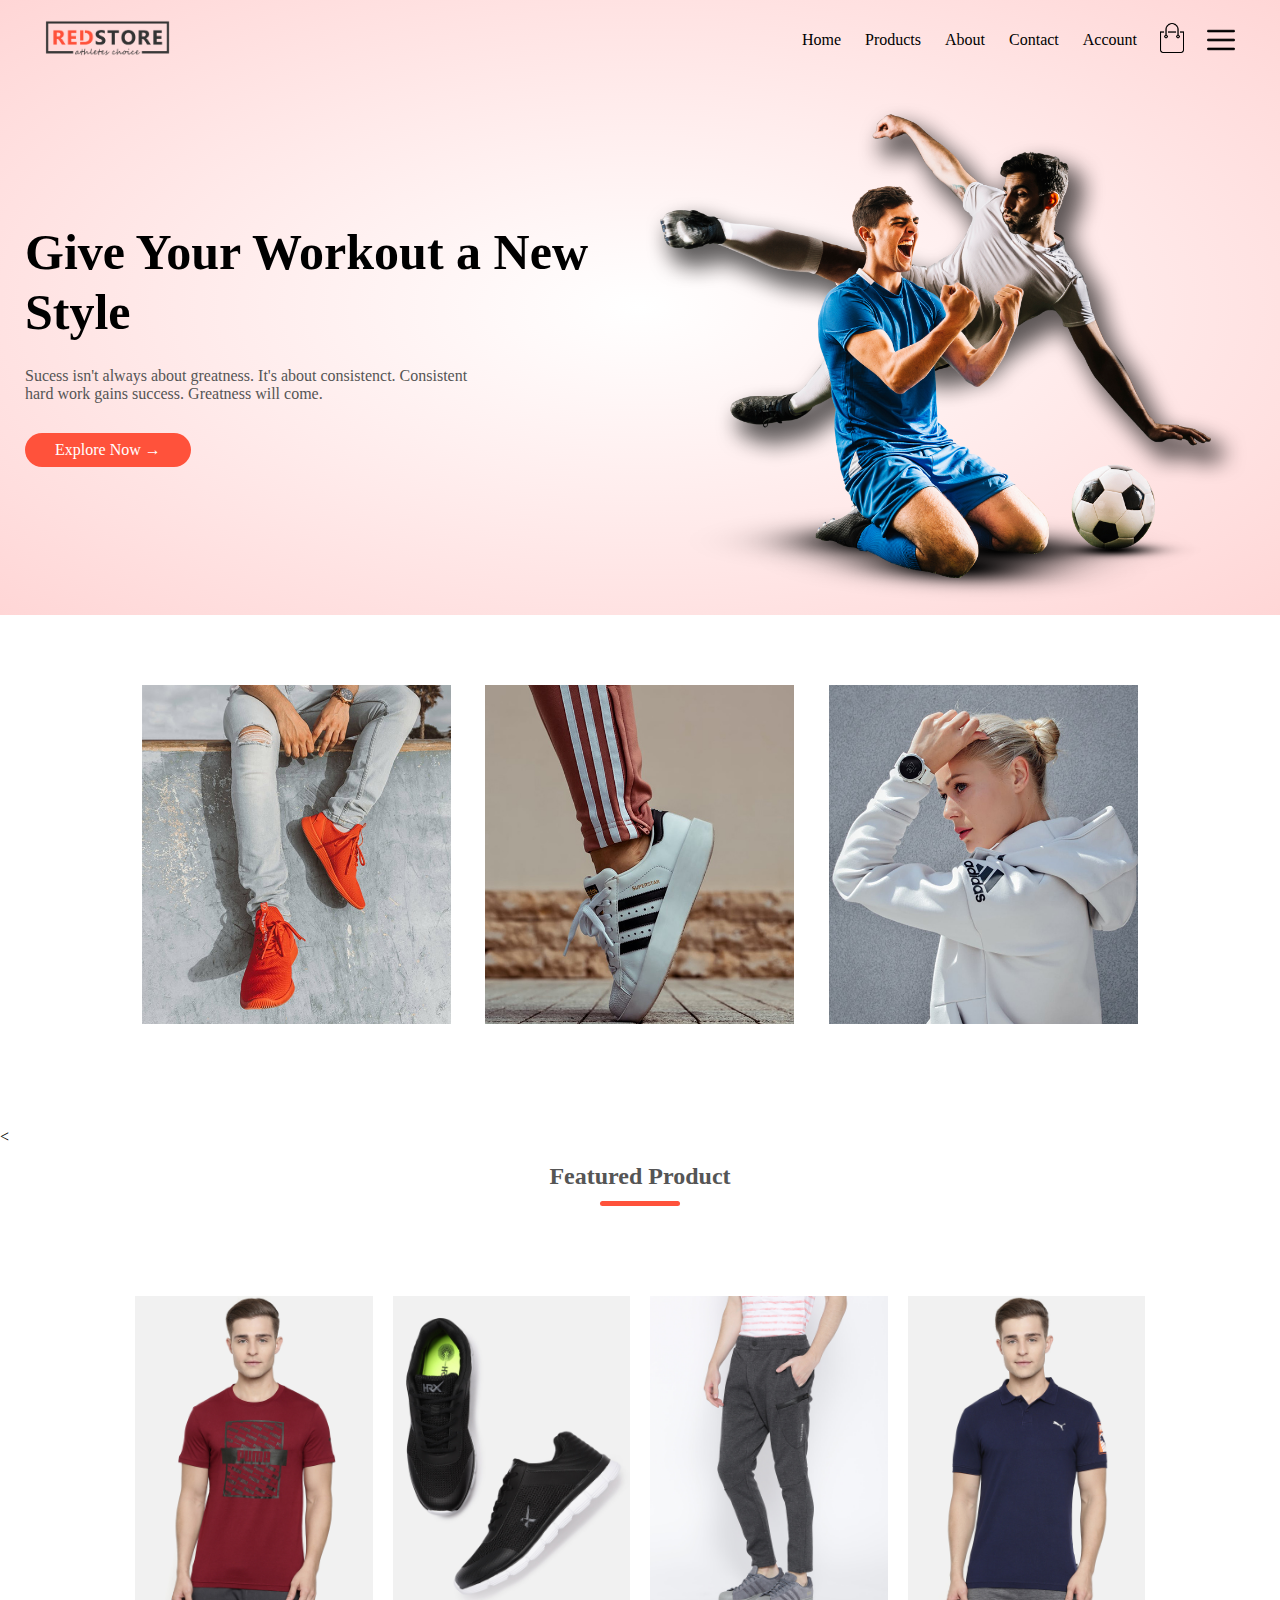
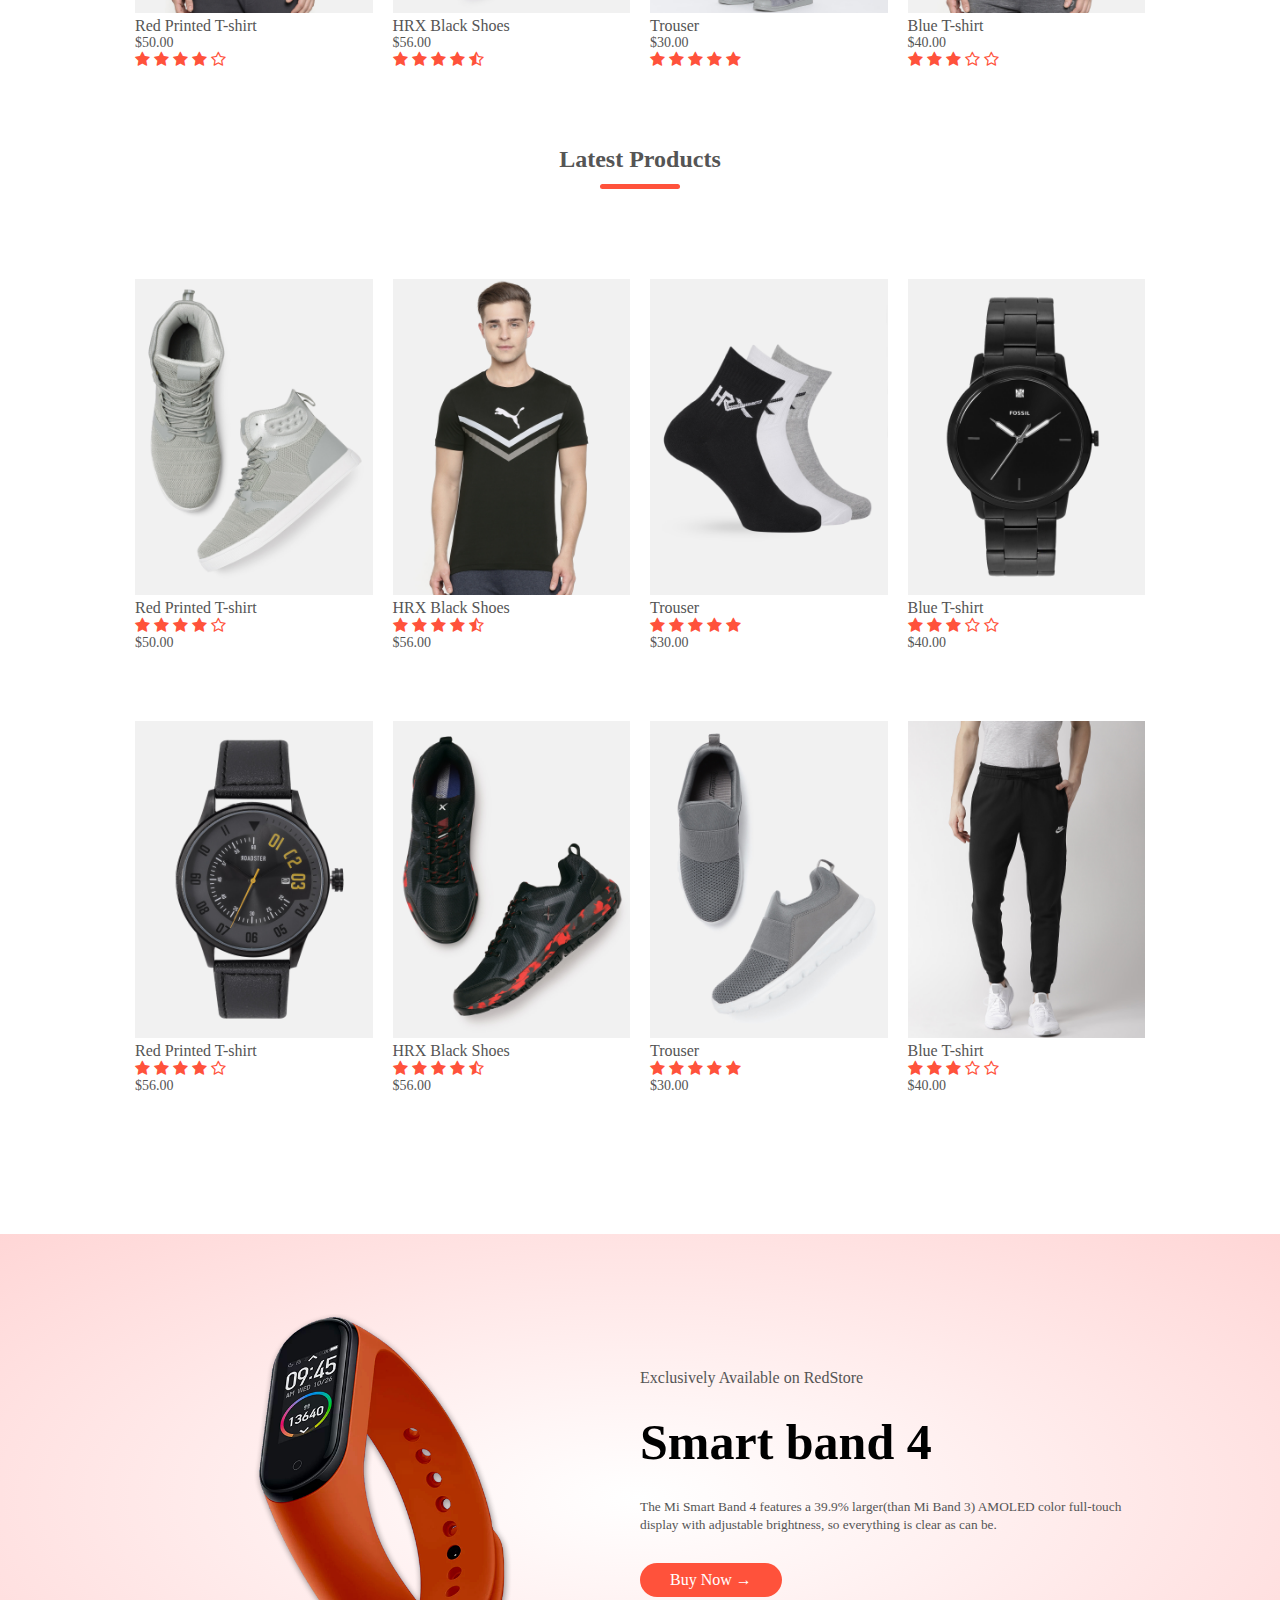
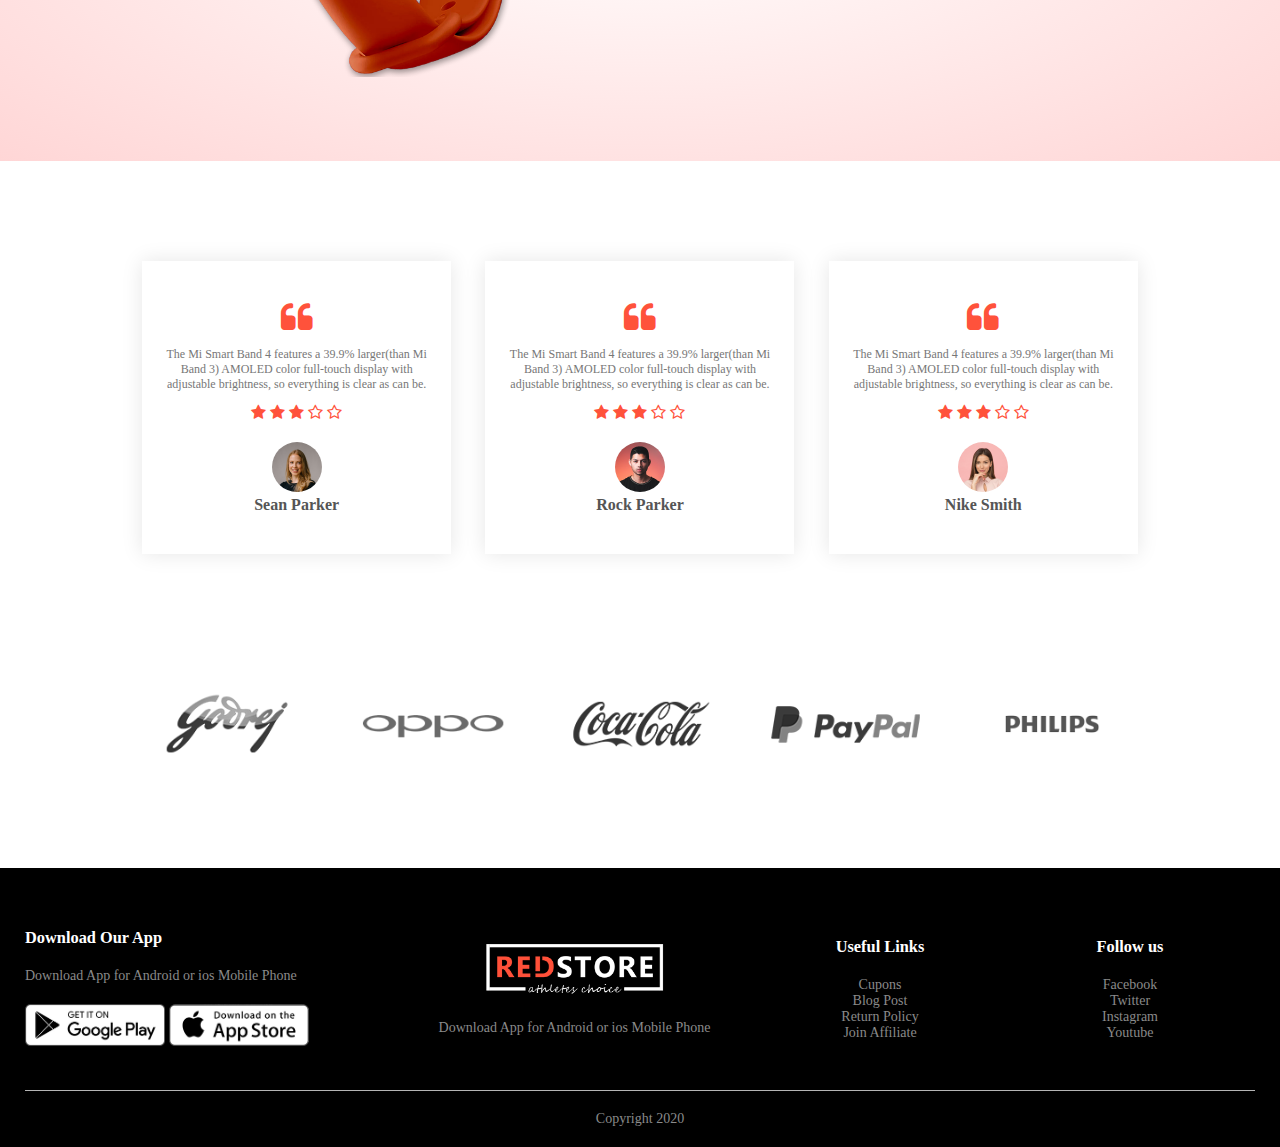
<file: index.html>
<!DOCTYPE html>
<html>
<head>
	<meta charset="utf-8">
	<meta name="viewport" content="width=device-width, initial-scale scale=1.0">

	<title> </title>
	<link rel="stylesheet" href="style.css">
	<link rel="stylesheet" href="https://stackpath.bootstrapcdn.com/font-awesome/4.7.0/css/font-awesome.min.css" integrity="sha384-wvfXpqpZZVQGK6TAh5PVlGOfQNHSoD2xbE+QkPxCAFlNEevoEH3Sl0sibVcOQVnN" crossorigin="anonymous">
 </head>
<body>
	<div class="header">
	<div class="container">
	<div class="navbar">
		<div class="logo">
			<img src="images/logo.png" width="125">
		</div>
		<nav>
			<ul id="menuItems">
				<li>
					<a href="index.html">Home</a>
				</li>
				<li>
					<a href="products.html">Products</a>
				</li>
				<li>
					<a href="">About</a>
				</li>
				<li>
					<a href="">Contact</a>
				</li>
				<li>
					<a href="account.html">Account</a>
				</li>
			</ul>
		</nav>
		<a href="cart.html"><img src="images/cart.png" width="30px" height="30px"></a>
		<img src="images/menu.png" class="menu-icon" onlclick="menutoggle()">
	</div>
	<div class="row">
		<div class="col-2">
			<h1>Give Your Workout a New Style</h1>
			<p>Sucess isn't always about greatness. It's about consistenct. Consistent<br> hard work gains success. Greatness will come.
				</p>
				<a href=" " class="btn">Explore Now &#8594;</a>

		</div>
		<div class="col-2">
			<img src="images/image1.png">
		</div>


</div>
</div>
</div>
<!-- features-->
<div class="categories">
	<div class="small-container">

	<div class="row">
		<div class="col-3">
			<img src="images/category-1.jpg">
		</div>
		<div class="col-3">
			<img src="images/category-2.jpg">
		</div>
			<div class="col-3">
				<img src="images/category-3.jpg">
			</div>
		</div>

			</div>
		</div>
<
<!--featured products--->
<div class="small-container">
	<h2 class="title"> Featured Product</h2>
	<div class="row">
		<div class="col-4">
			<a href="product-details.html">
			<img src="images/product-1.jpg"></a>
			<h4>
			Red Printed T-shirt</h4>
			<p>$50.00</p>
			<div class="rating">
				<i class="fa fa-star"></i>
				<i class="fa fa-star"></i>
				<i class="fa fa-star"></i>
				<i class="fa fa-star"></i>
				<i class="fa fa-star-o"></i>

		</div>
	</div>
	<div class="col-4">
			<img src="images/product-2.jpg">
			<h4>
			HRX Black Shoes</h4>
			<p>$56.00</p>
			<div class="rating">
				<i class="fa fa-star"></i>
				<i class="fa fa-star"></i>
				<i class="fa fa-star"></i>
				<i class="fa fa-star"></i>
				<i class="fa fa-star-half-o"></i>

		</div>
	</div>
	<div class="col-4">
			<img src="images/product-3.jpg">
			<h4>
			Trouser</h4>
			<p>$30.00</p>
			<div class="rating">
				<i class="fa fa-star"></i>
				<i class="fa fa-star"></i>
				<i class="fa fa-star"></i>
				<i class="fa fa-star"></i>
				<i class="fa fa-star"></i>

		</div>
	</div>
	<div class="col-4">
			<img src="images/product-4.jpg">
			<h4>
			Blue T-shirt</h4>
			<p>$40.00</p>
			<div class="rating">
				<i class="fa fa-star"></i>
				<i class="fa fa-star"></i>
				<i class="fa fa-star"></i>
				<i class="fa fa-star-o"></i>
				<i class="fa fa-star-o"></i>

		</div>
	</div>
	<h2 class="title">Latest Products</h2>
	<div class="row">
	<div class="col-4">
			<img src="images/product-5.jpg">
			<h4>
			Red Printed T-shirt</h4>
			
			<div class="rating">
				<i class="fa fa-star"></i>
				<i class="fa fa-star"></i>
				<i class="fa fa-star"></i>
				<i class="fa fa-star"></i>
				<i class="fa fa-star-o"></i>

		</div>
		<p>$50.00</p>
	</div>
	<div class="col-4">
			<img src="images/product-6.jpg">
			<h4>
			HRX Black Shoes</h4>
			
			<div class="rating">
				<i class="fa fa-star"></i>
				<i class="fa fa-star"></i>
				<i class="fa fa-star"></i>
				<i class="fa fa-star"></i>
				<i class="fa fa-star-half-o"></i>


		</div>
		<p>$56.00</p>
	</div>
	<div class="col-4">
			<img src="images/product-7.jpg">
			<h4>
			Trouser</h4>
						<div class="rating">
				<i class="fa fa-star"></i>
				<i class="fa fa-star"></i>
				<i class="fa fa-star"></i>
				<i class="fa fa-star"></i>
				<i class="fa fa-star"></i>

		</div>
		<p>$30.00</p>
	</div>
	<div class="col-4">
			<img src="images/product-8.jpg">
			<h4>
			Blue T-shirt</h4>
		
			<div class="rating">
				<i class="fa fa-star"></i>
				<i class="fa fa-star"></i>
				<i class="fa fa-star"></i>
				<i class="fa fa-star-o"></i>
				<i class="fa fa-star-o"></i>

		</div>
		<p>$40.00</p>
	</div>
		<div class="row">
	<div class="col-4">
			<img src="images/product-9.jpg">
			<h4>
			Red Printed T-shirt</h4>
			
			<div class="rating">
				<i class="fa fa-star"></i>
				<i class="fa fa-star"></i>
				<i class="fa fa-star"></i>
				<i class="fa fa-star"></i>
				<i class="fa fa-star-o"></i>
			</div>
				<p>$56.00</p>

		
	
</div>
	<div class="col-4">
			<img src="images/product-10.jpg">
			<h4>
			HRX Black Shoes</h4>
			
			<div class="rating">
				<i class="fa fa-star"></i>
				<i class="fa fa-star"></i>
				<i class="fa fa-star"></i>
				<i class="fa fa-star"></i>
				<i class="fa fa-star-half-o"></i></div>
				<p>$56.00</p>

		
	</div>
	<div class="col-4">
			<img src="images/product-11.jpg">
			<h4>
			Trouser</h4>
		
			<div class="rating">
				<i class="fa fa-star"></i>
				<i class="fa fa-star"></i>
				<i class="fa fa-star"></i>
				<i class="fa fa-star"></i>
				<i class="fa fa-star"></i></div>
				<p>$30.00</p>

		</div>
	
	<div class="col-4">
			<img src="images/product-12.jpg">
			<h4>
			Blue T-shirt</h4>
			
			<div class="rating">
				<i class="fa fa-star"></i>
				<i class="fa fa-star"></i>
				<i class="fa fa-star"></i>
				<i class="fa fa-star-o"></i>
				<i class="fa fa-star-o"></i>
			</div>
				<p>$40.00</p>
			</div>

		</div>
	</div>
</div>


		



</div>
<!--offer-->
<div class="offer">
	<div class="small-container">
		<div class="row">
			<div class="col-2">
				<img src="images/exclusive.png" class="offer-img">
			</div>
			<div class="col-2">
				<p>Exclusively Available on RedStore</p>
				<h1>Smart band 4</h1>
				<small>The Mi Smart Band 4 features a 39.9% larger(than Mi Band 3) AMOLED color full-touch display
				with adjustable brightness, so everything is clear as can be.</small><br>
				<a href="" class="btn">Buy Now &#8594;</a>
				</div>
		</div>
	</div>
</div>
<!---testimonial--->
<div class="testimonial">
	<div class="small-container">
		<div class="row">
			<div class="col-3">
				<i class="fa fa-quote-left"></i>
				<p>The Mi Smart Band 4 features a 39.9% larger(than Mi Band 3) AMOLED color full-touch display
				with adjustable brightness, so everything is clear as can be.</p>
				<div class="rating">
				<i class="fa fa-star"></i>
				<i class="fa fa-star"></i>
				<i class="fa fa-star"></i>
				<i class="fa fa-star-o"></i>
				<i class="fa fa-star-o"></i>
			</div>
			<img src="images/user-1.png">
			<h3>Sean Parker</h3>
</div>
<div class="col-3">
				<i class="fa fa-quote-left"></i>
				<p>The Mi Smart Band 4 features a 39.9% larger(than Mi Band 3) AMOLED color full-touch display
				with adjustable brightness, so everything is clear as can be.</p>
				<div class="rating">
				<i class="fa fa-star"></i>
				<i class="fa fa-star"></i>
				<i class="fa fa-star"></i>
				<i class="fa fa-star-o"></i>
				<i class="fa fa-star-o"></i>
			</div>
			<img src="images/user-2.png">
			<h3>Rock Parker</h3>
</div>
		<div class="col-3">
				<i class="fa fa-quote-left"></i>
				<p>The Mi Smart Band 4 features a 39.9% larger(than Mi Band 3) AMOLED color full-touch display
				with adjustable brightness, so everything is clear as can be.</p>
				<div class="rating">
				<i class="fa fa-star"></i>
				<i class="fa fa-star"></i>
				<i class="fa fa-star"></i>
				<i class="fa fa-star-o"></i>
				<i class="fa fa-star-o"></i>
			</div>
			<img src="images/user-3.png">
			<h3>Nike Smith</h3>
       </div>
</div>
</div>
</div>
<!---brands---->
<div class="brands">
	<div class="small-container">
		<div class="row">
			<div class="col-5">
				<img src="images/logo-godrej.png">
			</div>
			<div class="col-5">
				<img src="images/logo-oppo.png">
			</div>
			<div class="col-5">
				<img src="images/logo-coca-cola.png">
			</div>
			<div class="col-5">
				<img src="images/logo-paypal.png">
			</div>
			<div class="col-5">
				<img src="images/logo-philips.png">
			</div>
		</div>
	</div>
</div>
<!----footer--->

<div class="footer">
	<div class="container">
		<div class="row">
			<div class="footer-col-1">
				<h3>Download Our App</h3>
				<p> Download App for Android or ios Mobile Phone</p>
				<div class="app-logo">
					<img src="images/play-store.png">
					<img src="images/app-store.png">
				</div>


			</div>
			<div class="footer-col-2">
				<img src="images/logo-white.png">
				<p> Download App for Android or ios Mobile Phone</p>

			</div>
			<div class="footer-col-3">
				<h3>Useful Links</h3>
				<ul><li>Cupons</li>
					<li>
					Blog Post</li>
					<li>Return Policy</li>
					<li>Join Affiliate</li>
			</div>
			<div class="footer-col-4">
				<h3>Follow us</h3>
				<ul><li>Facebook</li>
					<li>
					Twitter</li>
					<li>Instagram</li>
					<li>Youtube</li>
			</div>


		</div>
		<hr>
		<p class="Copyright">Copyright 2020</p>
	</div>
</div>

<!---- js---->
<script>
	var MenuItems =document.getElementById("menuItems");
	MenuItems.style.maxHeight="0px";
	function menutoggle(){
		if(MenuItems.style.maxHeight="0px"){
			MenuItems.style.maxHeight="200px";



	}
	else{
		MenuItems.style.maxHeight="0px";
		}
	}
</script>



</body>
</html>
</file>
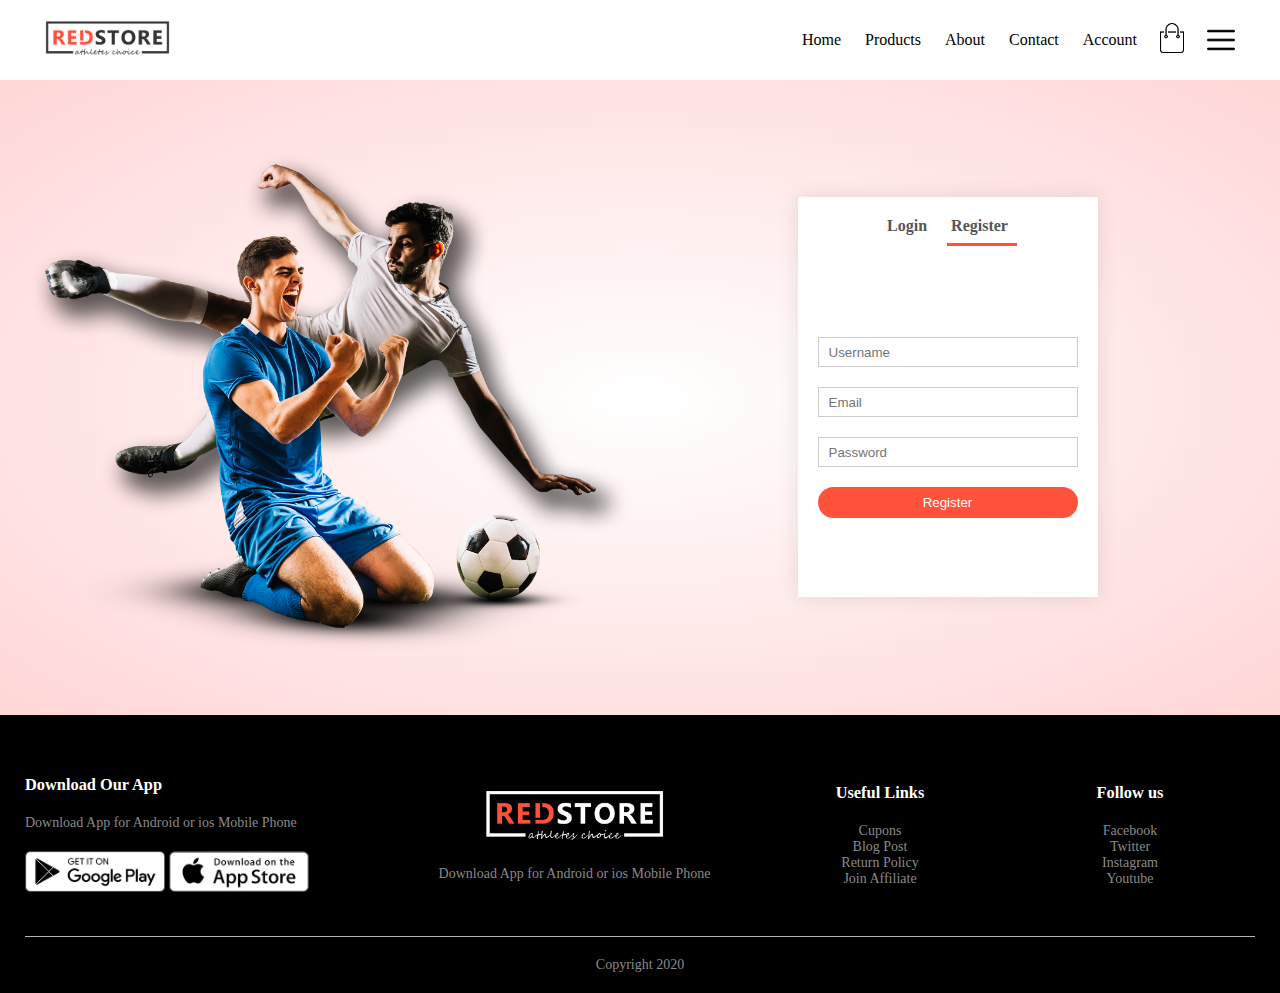
<file: account.html>
<!DOCTYPE html>
<html>
<head>
	<meta charset="utf-8">
	<meta name="viewport" content="width=device-width, initial-scale scale=1.0">

	<title> </title>
	<link rel="stylesheet" href="style.css">
	<link rel="stylesheet" href="https://stackpath.bootstrapcdn.com/font-awesome/4.7.0/css/font-awesome.min.css" integrity="sha384-wvfXpqpZZVQGK6TAh5PVlGOfQNHSoD2xbE+QkPxCAFlNEevoEH3Sl0sibVcOQVnN" crossorigin="anonymous">
 </head>
<body>
	
	<div class="container">
	<div class="navbar">
		<div class="logo">
			<img src="images/logo.png" width="125">
		</div>
		<nav>
			<ul id="menuItems">
				<li>
					<a href="index.html">Home</a>
				</li>
				<li>
					<a href="Products.html">Products</a>
				</li>
				<li>
					<a href="">About</a>
				</li>
				<li>
					<a href="">Contact</a>
				</li>
				<li>
					<a href="account.html">Account</a>
				</li>
			</ul>
		</nav>
		<a href="cart.html"><img src="images/cart.png" width="30px" height="30px"></a>
		<img src="images/menu.png" class="menu-icon" onlclick="menutoggle()">
	</div>
</div>
<!----account---->

<div class="account-page">
	<div class="container">
		<div class="row">
		<div class="col-2">
			<img src="images/image1.png" width="100%">
		</div>
		<div class="col-2">
			<div class="form-container">
				<div class="form-btn">
					<span onclick="login()">Login
					</span>
					<span onclick="reg()">Register</span>
					<hr id ="indicator">

				
	</div>
	<form id ="LoginForm">
			<input type="text" name="" placeholder="Username">
			<input type="password" name="" placeholder="Password">
			<button type="submit" class="btn">Login</button>
			<a href="">Forgot Password</a>

		</form>
		<form id="RegForm">
			<input type="text" name="" placeholder="Username">
			<input type="email" name="" placeholder="Email">
			<input type="password" name="" placeholder="Password">
			<button type="submit" class="btn">Register</button>
			

		</form>
	</div>
</div>
</div>
</div>
</div>


<!----footer--->

<div class="footer">
	<div class="container">
		<div class="row">
			<div class="footer-col-1">
				<h3>Download Our App</h3>
				<p> Download App for Android or ios Mobile Phone</p>
				<div class="app-logo">
					<img src="images/play-store.png">
					<img src="images/app-store.png">
				</div>


			</div>
			<div class="footer-col-2">
				<img src="images/logo-white.png">
				<p> Download App for Android or ios Mobile Phone</p>

			</div>
			<div class="footer-col-3">
				<h3>Useful Links</h3>
				<ul><li>Cupons</li>
					<li>
					Blog Post</li>
					<li>Return Policy</li>
					<li>Join Affiliate</li>
			</div>
			<div class="footer-col-4">
				<h3>Follow us</h3>
				<ul><li>Facebook</li>
					<li>
					Twitter</li>
					<li>Instagram</li>
					<li>Youtube</li>
			</div>


		</div>
		<hr>
		<p class="Copyright">Copyright 2020</p>
	</div>
</div>

<!---- js---->
<script>
	var MenuItems =document.getElementById("menuItems");
	MenuItems.style.maxHeight="0px";
	function menutoggle(){
		if(MenuItems.style.maxHeight="0px"){
			MenuItems.style.maxHeight="200px";



	}
	else{
		MenuItems.style.maxHeight="0px";
		}
	}

</script>
<!--toggle--> 
<script>
	var LoginForm=document.getElementById("LoginForm");
	var RegForm=document.getElementById("RegForm");
	var Indicator=document.getElementById("indicator");
	function reg()
	{
		RegForm.style.transform="translateX(0px)";
		LoginForm.style.transform="translateX(0px)";
		Indicator.style.transform="translateX(100px)";
	}
	function login()
	{
		RegForm.style.transform="translateX(300px)";
		LoginForm.style.transform="translateX(300px)";
		Indicator.style.transform="translateX(0px)";
	}




</script>





</body>
</html>
</file>
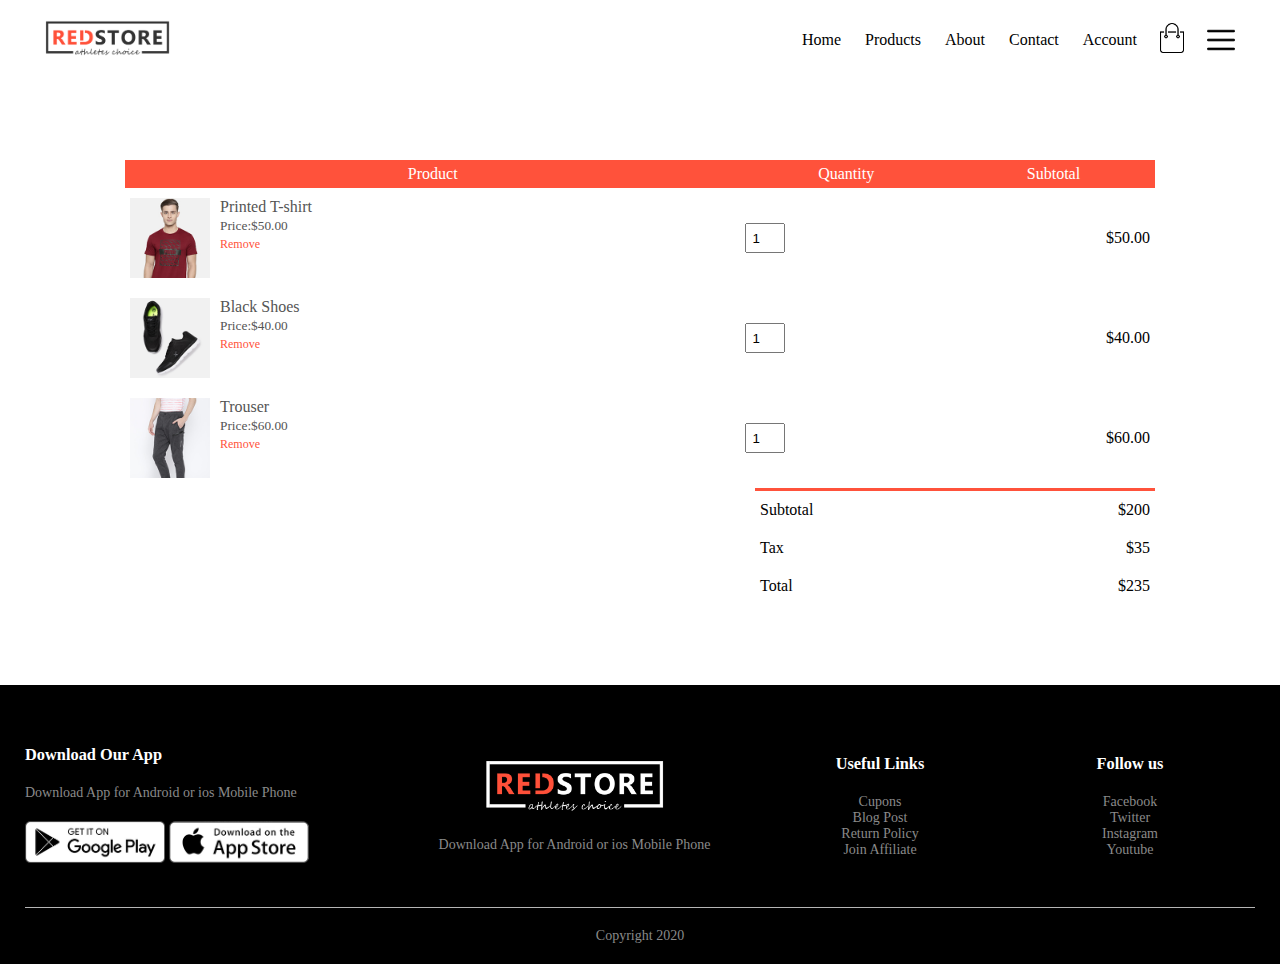
<file: cart.html>
<!DOCTYPE html>
<html>
<head>
	<meta charset="utf-8">
	<meta name="viewport" content="width=device-width, initial-scale scale=1.0">

	<title> </title>
	<link rel="stylesheet" href="style.css">
	<link rel="stylesheet" href="https://stackpath.bootstrapcdn.com/font-awesome/4.7.0/css/font-awesome.min.css" integrity="sha384-wvfXpqpZZVQGK6TAh5PVlGOfQNHSoD2xbE+QkPxCAFlNEevoEH3Sl0sibVcOQVnN" crossorigin="anonymous">
 </head>
<body>
	
	<div class="container">
	<div class="navbar">
		<div class="logo">
			<img src="images/logo.png" width="125">
		</div>
		<nav>
			<ul id="menuItems">
				<li>
					<a href="index.html">Home</a>
				</li>
				<li>
					<a href="Products.html">Products</a>
				</li>
				<li>
					<a href="">About</a>
				</li>
				<li>
					<a href="">Contact</a>
				</li>
				<li>
					<a href="account.html">Account</a>
				</li>
			</ul>
		</nav>
		<a href="cart.html"><img src="images/cart.png" width="30px" height="30px"></a>
		<img src="images/menu.png" class="menu-icon" onlclick="menutoggle()">
	</div>
</div>
<!----cart items--->
<div class="small-container cart-page">
	<table>
		<tr>
			<th>Product</th>
			<th>Quantity</th>
			<th>Subtotal</th>
			</tr>
				<tr>
					<td>
						<div class="cart-info">
							<img src="images/buy-1.jpg">
							<div>
								<p>Printed T-shirt</p>
								<small>Price:$50.00</small>
								<br>
								<a href="">Remove</a>
							</div>
						</div>

					</td>
			<td><input type="number" value="1"></td>
			<td>$50.00</td>


		</tr>
		<tr>
					<td>
						<div class="cart-info">
							<img src="images/buy-2.jpg">
							<div>
								<p>Black Shoes</p>
								<small>Price:$40.00</small>
								<br>
								<a href="">Remove</a>
							</div>
						</div>

					</td>
			<td><input type="number" value="1"></td>
			<td>$40.00</td>


		</tr>
		<tr>
					<td>
						<div class="cart-info">
							<img src="images/buy-3.jpg">
							<div>
								<p>Trouser</p>
								<small>Price:$60.00</small>
								<br>
								<a href="">Remove</a>
							</div>
						</div>

					</td>
			<td><input type="number" value="1"></td>
			<td>$60.00</td>


		</tr>

</table>
<div class="total-price">
	<table>
		<tr>
			<td>Subtotal</td>
			<td>$200</td>
		</tr>
		<tr>
			<td>Tax</td>
			<td>$35</td>
		</tr>
		<tr>
			<td>Total</td>
			<td>$235</td>
		</tr>
	</table>
</div>

</div>


<!----footer--->

<div class="footer">
	<div class="container">
		<div class="row">
			<div class="footer-col-1">
				<h3>Download Our App</h3>
				<p> Download App for Android or ios Mobile Phone</p>
				<div class="app-logo">
					<img src="images/play-store.png">
					<img src="images/app-store.png">
				</div>


			</div>
			<div class="footer-col-2">
				<img src="images/logo-white.png">
				<p> Download App for Android or ios Mobile Phone</p>

			</div>
			<div class="footer-col-3">
				<h3>Useful Links</h3>
				<ul><li>Cupons</li>
					<li>
					Blog Post</li>
					<li>Return Policy</li>
					<li>Join Affiliate</li>
			</div>
			<div class="footer-col-4">
				<h3>Follow us</h3>
				<ul><li>Facebook</li>
					<li>
					Twitter</li>
					<li>Instagram</li>
					<li>Youtube</li>
			</div>


		</div>
		<hr>
		<p class="Copyright">Copyright 2020</p>
	</div>
</div>

<!---- js---->
<script>
	var MenuItems =document.getElementById("menuItems");
	MenuItems.style.maxHeight="0px";
	function menutoggle(){
		if(MenuItems.style.maxHeight="0px"){
			MenuItems.style.maxHeight="200px";



	}
	else{
		MenuItems.style.maxHeight="0px";
		}
	}

</script>





</body>
</html>
</file>
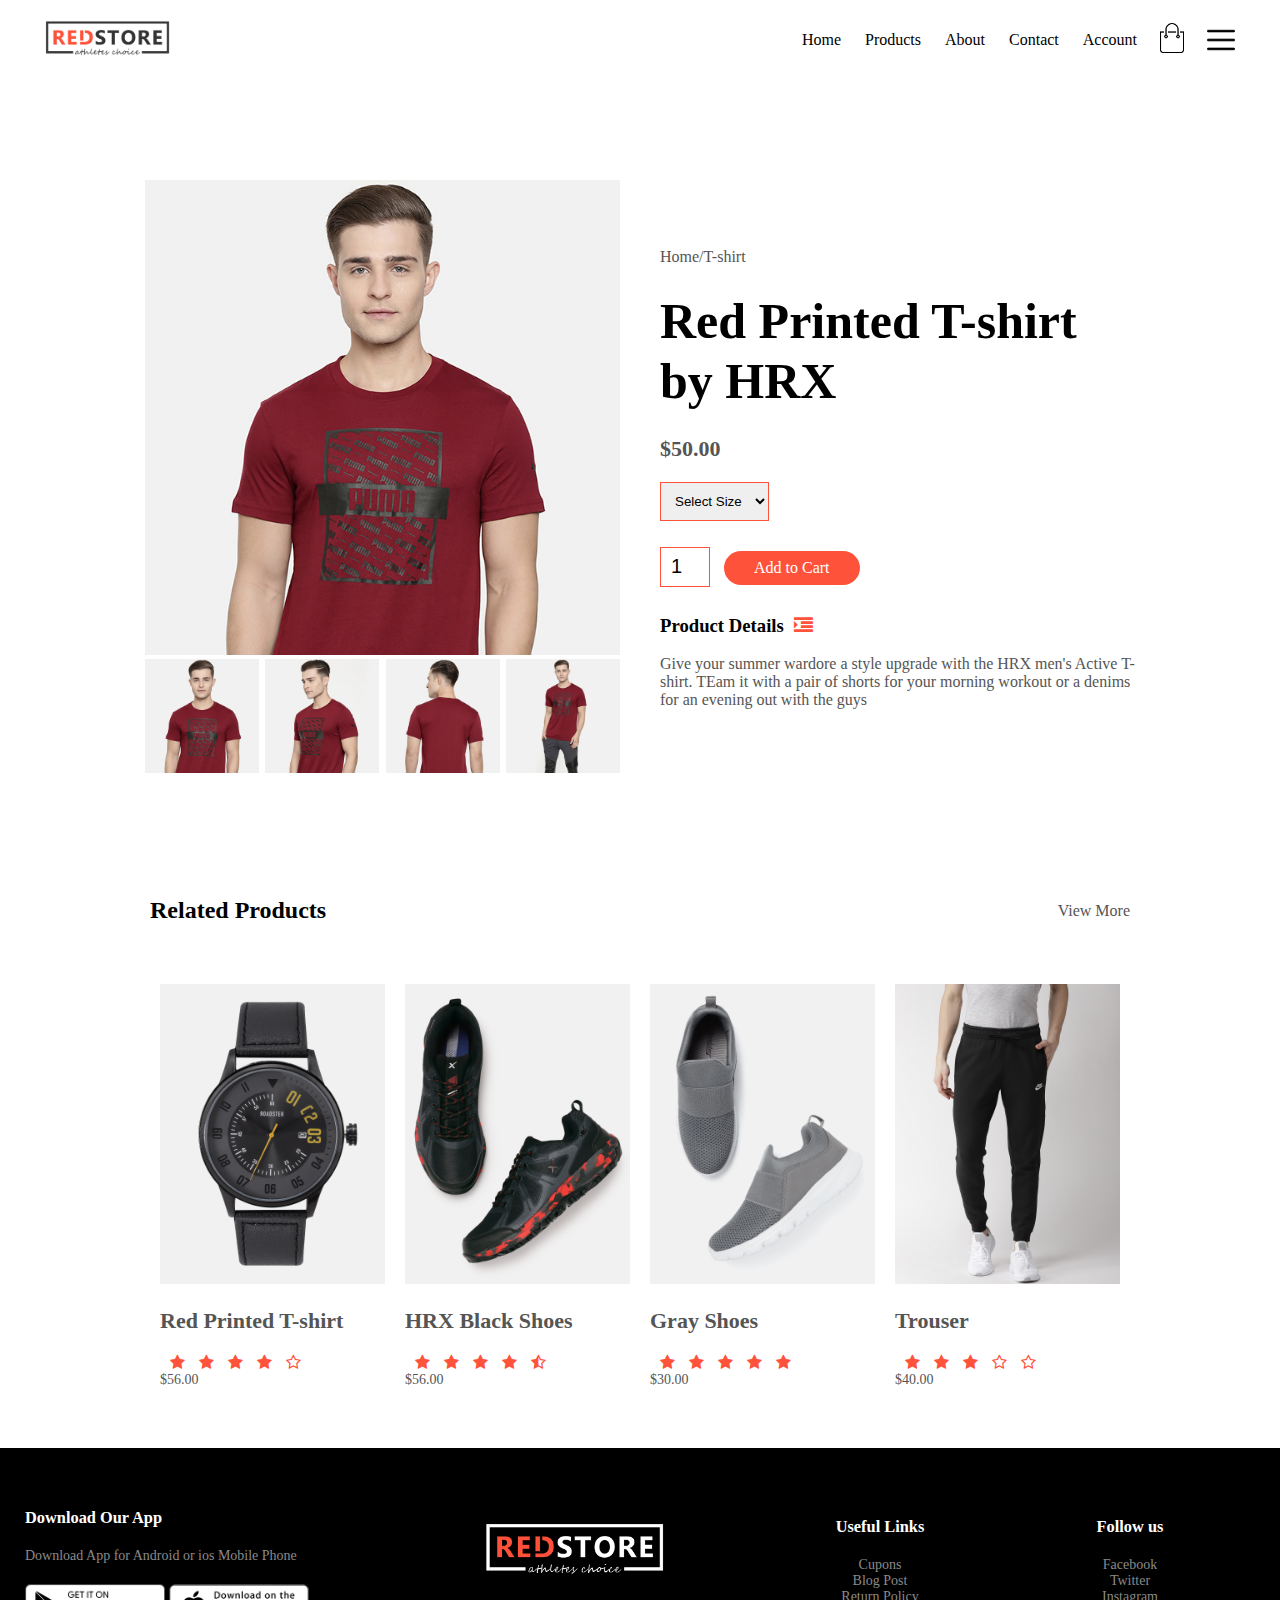
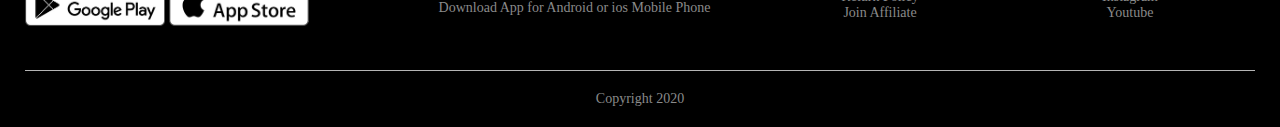
<file: product-details.html>
<!DOCTYPE html>
<html>
<head>
	<meta charset="utf-8">
	<meta name="viewport" content="width=device-width, initial-scale scale=1.0">

	<title> </title>
	<link rel="stylesheet" href="style.css">
	<link rel="stylesheet" href="https://stackpath.bootstrapcdn.com/font-awesome/4.7.0/css/font-awesome.min.css" integrity="sha384-wvfXpqpZZVQGK6TAh5PVlGOfQNHSoD2xbE+QkPxCAFlNEevoEH3Sl0sibVcOQVnN" crossorigin="anonymous">
 </head>
<body>
	
	<div class="container">
	<div class="navbar">
		<div class="logo">
			<img src="images/logo.png" width="125">
		</div>
		<nav>
			<ul id="menuItems">
				<li>
					<a href="index.html">Home</a>
				</li>
				<li>
					<a href="products.html">Products</a>
				</li>
				<li>
					<a href="">About</a>
				</li>
				<li>
					<a href="">Contact</a>
				</li>
				<li>
					<a href="account.html">Account</a>
				</li>
			</ul>
		</nav>
		<a href="cart.html"><img src="images/cart.png" width="30px" height="30px">
		</a>
		<img src="images/menu.png" class="menu-icon" onlclick="menutoggle()">
	</div>
</div>
<!----single product details--->
<div class="small-container single-product">
	<div class="row">
		<div class="col-2">
			<img src="images/gallery-1.jpg" width="100%" id="productImg">
			
<div class="small-img-row">
			<div class="small-img-col">
				<img src="images/gallery-1.jpg" width="100%" class="smallImg">
			</div>
			<div class="small-img-col">
				<img src="images/gallery-2.jpg" width="100%" class="smallImg">
			</div>
			<div class="small-img-col">
				<img src="images/gallery-3.jpg" width="100%" class="smallImg">
			</div>
			<div class="small-img-col">
				<img src="images/gallery-4.jpg" width="100%" class="smallImg">
			</div>
	</div>
</div>
<div class="col-2">
	<p> Home/T-shirt</p>
	<h1>
	Red Printed T-shirt by HRX</h1>
	<h4>$50.00
	</h4>
	<select>
		<option>Select Size</option>
		<option>XXL</option>
		<option>XL</option>
		<option>Large</option>
		<option>Medium</option>
		<option>Medium</option>

		

	</select>
	<input type="number" value="1">
	<a href="" class="btn">Add to Cart</a>
	<h3>Product Details<i class="fa fa-indent"></i></h3>
	<br>
	<p>Give your summer wardore a style upgrade with the HRX men's Active T-shirt. TEam it with a pair of shorts for your morning workout or a denims for an evening out with the guys</p>


</div>
</div>
<!--title---->
<div class="small-container">
	<div class="row row-2">
		<h2>Related Products</h2>
		<p>View More</p>
	</div>
</div>
	



<div class="small-container">
	
	
	
	
		<div class="row">
	<div class="col-4">
			<img src="images/product-9.jpg">
			<h4>
			Red Printed T-shirt</h4>
			
			<div class="rating">
				<i class="fa fa-star"></i>
				<i class="fa fa-star"></i>
				<i class="fa fa-star"></i>
				<i class="fa fa-star"></i>
				<i class="fa fa-star-o"></i>
			</div>
				<p>$56.00</p>

		
	
</div>
	<div class="col-4">
			<img src="images/product-10.jpg">
			<h4>
			HRX Black Shoes</h4>
			
			<div class="rating">
				<i class="fa fa-star"></i>
				<i class="fa fa-star"></i>
				<i class="fa fa-star"></i>
				<i class="fa fa-star"></i>
				<i class="fa fa-star-half-o"></i></div>
				<p>$56.00</p>

		
	</div>
	<div class="col-4">
			<img src="images/product-11.jpg">
			<h4>
			Gray Shoes</h4>
		
			<div class="rating">
				<i class="fa fa-star"></i>
				<i class="fa fa-star"></i>
				<i class="fa fa-star"></i>
				<i class="fa fa-star"></i>
				<i class="fa fa-star"></i></div>
				<p>$30.00</p>

		</div>
	
	<div class="col-4">
			<img src="images/product-12.jpg">
			<h4>
			Trouser</h4>
			
			<div class="rating">
				<i class="fa fa-star"></i>
				<i class="fa fa-star"></i>
				<i class="fa fa-star"></i>
				<i class="fa fa-star-o"></i>
				<i class="fa fa-star-o"></i>
			</div>
				<p>$40.00</p>
			</div>
		</div>
		

</div>
</div>
	
</div>

</div>

<!----footer--->

<div class="footer">
	<div class="container">
		<div class="row">
			<div class="footer-col-1">
				<h3>Download Our App</h3>
				<p> Download App for Android or ios Mobile Phone</p>
				<div class="app-logo">
					<img src="images/play-store.png">
					<img src="images/app-store.png">
				</div>


			</div>
			<div class="footer-col-2">
				<img src="images/logo-white.png">
				<p> Download App for Android or ios Mobile Phone</p>

			</div>
			<div class="footer-col-3">
				<h3>Useful Links</h3>
				<ul><li>Cupons</li>
					<li>
					Blog Post</li>
					<li>Return Policy</li>
					<li>Join Affiliate</li>
			</div>
			<div class="footer-col-4">
				<h3>Follow us</h3>
				<ul><li>Facebook</li>
					<li>
					Twitter</li>
					<li>Instagram</li>
					<li>Youtube</li>
			</div>


		</div>
		<hr>
		<p class="Copyright">Copyright 2020</p>
	</div>
</div>

<!---- js---->
<script>
	var MenuItems =document.getElementById("menuItems");
	MenuItems.style.maxHeight="0px";
	function menutoggle(){
		if(MenuItems.style.maxHeight="0px"){
			MenuItems.style.maxHeight="200px";



	}
	else{
		MenuItems.style.maxHeight="0px";
		}
	}

</script>

<!-----product gallery---->
<script>
	var ProductImg =document.getElementById("productImg");
	var SmallImg = document.getElementsByClassName("smallImg");
	
	SmallImg[0].onclick= function()
	{
		ProductImg.src=SmallImg[0].src;
	}
	SmallImg[1].onclick= function()
	{
		ProductImg.src=SmallImg[1].src;
	}
	SmallImg[2].onclick= function()
	{
		ProductImg.src=SmallImg[2].src;
	}
	SmallImg[3].onclick= function()
	{
		ProductImg.src=SmallImg[3].src;
	}

</script>



</body>
</html>
</file>
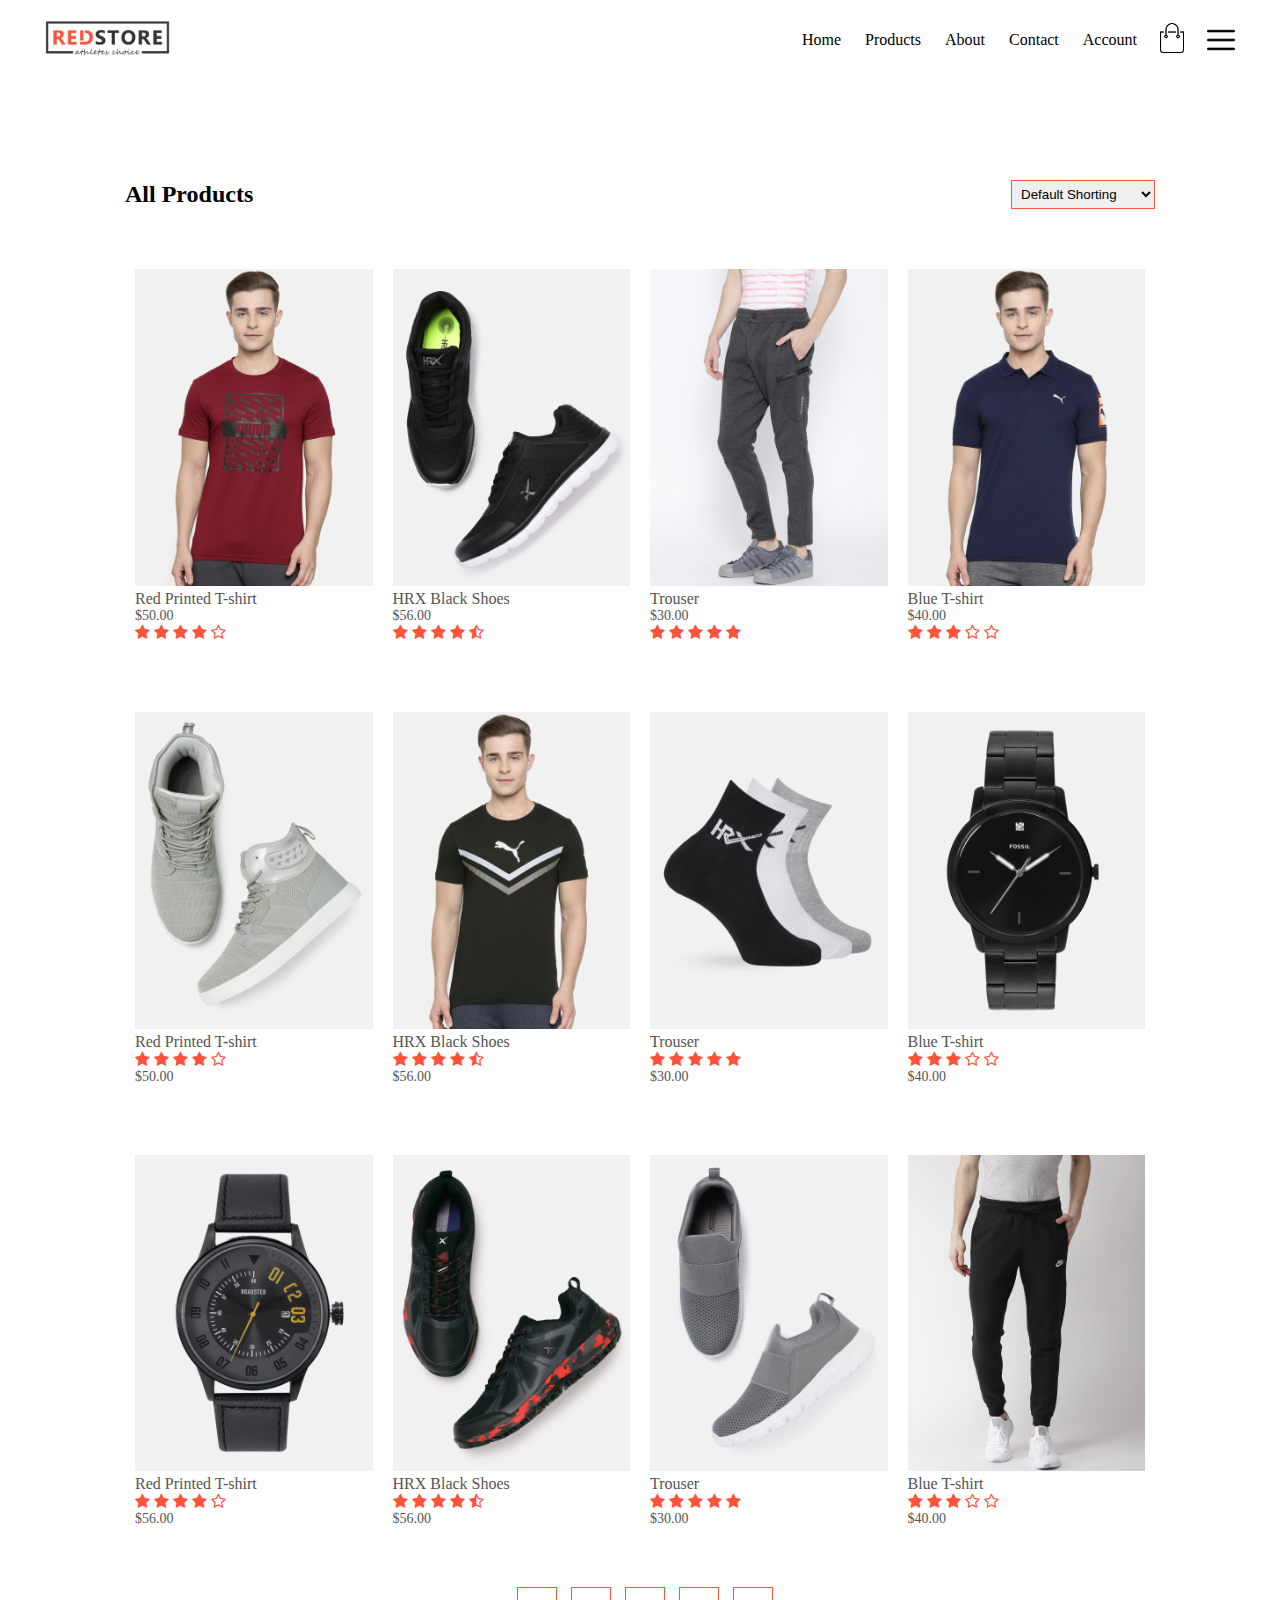
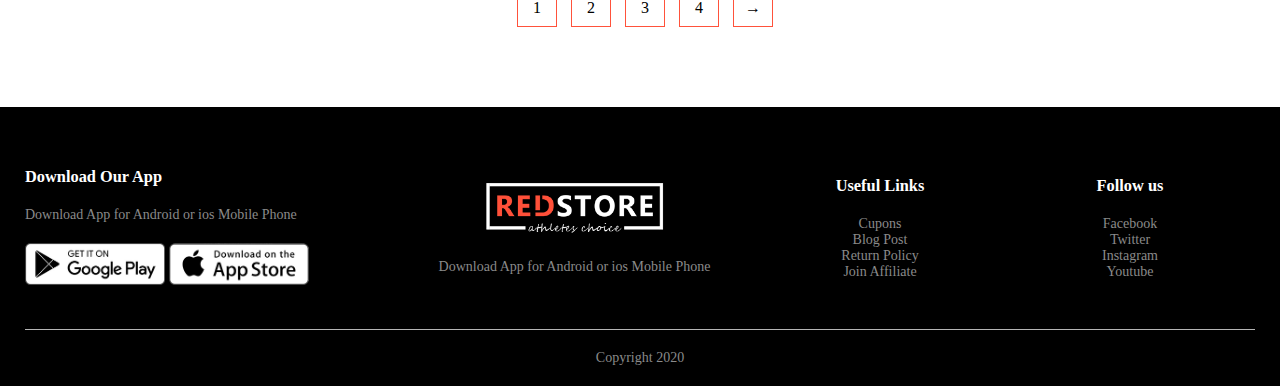
<file: products.html>
<!DOCTYPE html>
<html>
<head>
	<meta charset="utf-8">
	<meta name="viewport" content="width=device-width, initial-scale scale=1.0">

	<title> </title>
	<link rel="stylesheet" href="style.css">
	<link rel="stylesheet" href="https://stackpath.bootstrapcdn.com/font-awesome/4.7.0/css/font-awesome.min.css" integrity="sha384-wvfXpqpZZVQGK6TAh5PVlGOfQNHSoD2xbE+QkPxCAFlNEevoEH3Sl0sibVcOQVnN" crossorigin="anonymous">
 </head>
<body>
	
	<div class="container">
	<div class="navbar">
		<div class="logo">
			<img src="images/logo.png" width="125">
		</div>
		<nav>
			<ul id="menuItems">
				<li>
					<a href="index.html">Home</a>
				</li>
				<li>
					<a href="products.html">Products</a>
				</li>
				<li>
					<a href="">About</a>
				</li>
				<li>
					<a href="">Contact</a>
				</li>
				<li>
					<a href="account.html">Account</a>
				</li>
			</ul>
		</nav>
		<a href="cart.html"><img src="images/cart.png" width="30px" height="30px"></a>
		<img src="images/menu.png" class="menu-icon" onlclick="menutoggle()">
	</div>
</div>


	



<div class="small-container">
	
		<div class="row row-2">
	<h2>All Products</h2>
	<select>
		<option>Default Shorting</option>
		<option> Short by price</option>
		<option>Short by popularity</option>
		<option>Short by rating</option>
		<option>Short by sale</option>
	</select>
</div>
<div class="row">
		<div class="col-4">
			<img src="images/product-1.jpg">
			<h4>
			Red Printed T-shirt</h4>
			<p>$50.00</p>
			<div class="rating">
				<i class="fa fa-star"></i>
				<i class="fa fa-star"></i>
				<i class="fa fa-star"></i>
				<i class="fa fa-star"></i>
				<i class="fa fa-star-o"></i>

		</div>
	</div>
	<div class="col-4">
			<img src="images/product-2.jpg">
			<h4>
			HRX Black Shoes</h4>
			<p>$56.00</p>
			<div class="rating">
				<i class="fa fa-star"></i>
				<i class="fa fa-star"></i>
				<i class="fa fa-star"></i>
				<i class="fa fa-star"></i>
				<i class="fa fa-star-half-o"></i>

		</div>
	</div>
	<div class="col-4">
			<img src="images/product-3.jpg">
			<h4>
			Trouser</h4>
			<p>$30.00</p>
			<div class="rating">
				<i class="fa fa-star"></i>
				<i class="fa fa-star"></i>
				<i class="fa fa-star"></i>
				<i class="fa fa-star"></i>
				<i class="fa fa-star"></i>

		</div>
	</div>
	<div class="col-4">
			<img src="images/product-4.jpg">
			<h4>
			Blue T-shirt</h4>
			<p>$40.00</p>
			<div class="rating">
				<i class="fa fa-star"></i>
				<i class="fa fa-star"></i>
				<i class="fa fa-star"></i>
				<i class="fa fa-star-o"></i>
				<i class="fa fa-star-o"></i>

		</div>
	</div>
	
	<div class="row">
	<div class="col-4">
			<img src="images/product-5.jpg">
			<h4>
			Red Printed T-shirt</h4>
			
			<div class="rating">
				<i class="fa fa-star"></i>
				<i class="fa fa-star"></i>
				<i class="fa fa-star"></i>
				<i class="fa fa-star"></i>
				<i class="fa fa-star-o"></i>

		</div>
		<p>$50.00</p>
	</div>
	<div class="col-4">
			<img src="images/product-6.jpg">
			<h4>
			HRX Black Shoes</h4>
			
			<div class="rating">
				<i class="fa fa-star"></i>
				<i class="fa fa-star"></i>
				<i class="fa fa-star"></i>
				<i class="fa fa-star"></i>
				<i class="fa fa-star-half-o"></i>


		</div>
		<p>$56.00</p>
	</div>
	<div class="col-4">
			<img src="images/product-7.jpg">
			<h4>
			Trouser</h4>
						<div class="rating">
				<i class="fa fa-star"></i>
				<i class="fa fa-star"></i>
				<i class="fa fa-star"></i>
				<i class="fa fa-star"></i>
				<i class="fa fa-star"></i>

		</div>
		<p>$30.00</p>
	</div>
	<div class="col-4">
			<img src="images/product-8.jpg">
			<h4>
			Blue T-shirt</h4>
		
			<div class="rating">
				<i class="fa fa-star"></i>
				<i class="fa fa-star"></i>
				<i class="fa fa-star"></i>
				<i class="fa fa-star-o"></i>
				<i class="fa fa-star-o"></i>

		</div>
		<p>$40.00</p>
	</div>
		<div class="row">
	<div class="col-4">
			<img src="images/product-9.jpg">
			<h4>
			Red Printed T-shirt</h4>
			
			<div class="rating">
				<i class="fa fa-star"></i>
				<i class="fa fa-star"></i>
				<i class="fa fa-star"></i>
				<i class="fa fa-star"></i>
				<i class="fa fa-star-o"></i>
			</div>
				<p>$56.00</p>

		
	
</div>
	<div class="col-4">
			<img src="images/product-10.jpg">
			<h4>
			HRX Black Shoes</h4>
			
			<div class="rating">
				<i class="fa fa-star"></i>
				<i class="fa fa-star"></i>
				<i class="fa fa-star"></i>
				<i class="fa fa-star"></i>
				<i class="fa fa-star-half-o"></i></div>
				<p>$56.00</p>

		
	</div>
	<div class="col-4">
			<img src="images/product-11.jpg">
			<h4>
			Trouser</h4>
		
			<div class="rating">
				<i class="fa fa-star"></i>
				<i class="fa fa-star"></i>
				<i class="fa fa-star"></i>
				<i class="fa fa-star"></i>
				<i class="fa fa-star"></i></div>
				<p>$30.00</p>

		</div>
	
	<div class="col-4">
			<img src="images/product-12.jpg">
			<h4>
			Blue T-shirt</h4>
			
			<div class="rating">
				<i class="fa fa-star"></i>
				<i class="fa fa-star"></i>
				<i class="fa fa-star"></i>
				<i class="fa fa-star-o"></i>
				<i class="fa fa-star-o"></i>
			</div>
				<p>$40.00</p>
			</div>
		</div>
		<div class="page-btn">
			<span>1</span>
			<span>2</span>
			<span>3</span>
			<span>4</span>
			<span>&#8594;</span>

		</div>

</div>
</div>
	
</div>

</div>

<!----footer--->

<div class="footer">
	<div class="container">
		<div class="row">
			<div class="footer-col-1">
				<h3>Download Our App</h3>
				<p> Download App for Android or ios Mobile Phone</p>
				<div class="app-logo">
					<img src="images/play-store.png">
					<img src="images/app-store.png">
				</div>


			</div>
			<div class="footer-col-2">
				<img src="images/logo-white.png">
				<p> Download App for Android or ios Mobile Phone</p>

			</div>
			<div class="footer-col-3">
				<h3>Useful Links</h3>
				<ul><li>Cupons</li>
					<li>
					Blog Post</li>
					<li>Return Policy</li>
					<li>Join Affiliate</li>
			</div>
			<div class="footer-col-4">
				<h3>Follow us</h3>
				<ul><li>Facebook</li>
					<li>
					Twitter</li>
					<li>Instagram</li>
					<li>Youtube</li>
			</div>


		</div>
		<hr>
		<p class="Copyright">Copyright 2020</p>
	</div>
</div>

<!---- js---->
<script>
	var MenuItems =document.getElementById("menuItems");
	MenuItems.style.maxHeight="0px";
	function menutoggle(){
		if(MenuItems.style.maxHeight="0px"){
			MenuItems.style.maxHeight="200px";



	}
	else{
		MenuItems.style.maxHeight="0px";
		}
	}
</script>



</body>
</html>
</file>
<file: style.css>
*{
	margin:0;
	padding:0;
	box-sizing: border-box;
}
.navbar{
	display:flex;
	align-items: center;
	padding: 20px;

}
nav {
	flex:1;
	text-align: right;


}
nav ul{
	display: inline-block;
	list-style-type: none;

}
nav ul li{
	display: inline-block;
	margin-right: 20px;


}
a{
	text-decoration: none;
	color:black;
}
p{
	color:#555;
}
.container{
	max-width: 1300px;
	margin: auto;
	padding-left: 25px;
	padding-right: 25px;
}
.row{
	display: flex;
	align-items: center;
	flex-wrap: wrap;
	justify-content: space-around;
}
.col-2{
	flex-basis:50%;
	min-width: 300px;

	
}
.col-2 img{
	
	max-width: 100%;
	/*padding:50px 0;*/

}
.col-2 h1{
	font-size: 50px;
	line-height: 60px;
	margin: 25px 0;
}
.btn{
	display: inline-block;
	background: #ff523b;
	color: #fff;
	padding: 8px 30px;
	margin: 30px 0;
	border-radius: 30px;
	transition: background 0.5s;

}
.btn:hover{
	background: #563434;

}
.header{
	background: radial-gradient(#fff,#ffd6d6);
}
.header .row{
	/*margin-top: 70px;*/
}
.categories{
	margin: 70px 0;

}
.col-3{
	flex-basis: 30%;
	min-height: 250px;
	margin-bottom: 30px;
}
.col-3 img{
	width:100%;
}
.small-container{
	max-width: 1080px;
	margin: auto;
	padding-left: 25px;
	padding-right: 25px;
}
.col-4{
	flex-basis: 25%;
	padding: 10px;
	min-width: 200px;
	margin-bottom: 50px;
	transition: transform 0.5s;

}
.col-4 img{
	width:100%;
}
.title{
	text-align: center;
	margin: 0 auto 80px;
	position: relative;
	line-height: 60px;
	color:#555;
}
.title::after{
	content: '';
	background: #ff523b;
	width: 80px;
	height: 5px;
	position: absolute;
	border-radius: 5px;
	bottom: 0;
	left:50%;
	transform: translateX(-50%);

}
h4{
	color:#555;
	font-weight: normal;

}
.col-4 p{
	font-size: 14px;

}
.rating .fa{
	color:#ff523b;
}
.col-4:hover{
	transform: translateY(-5px);
}
/*----offer---*/
.offer{
	background: radial-gradient(#fff,#ffd6d6);
	margin-top: 80px;
	padding:30px 0;

}
.offer .offer-img{
	padding: 50px;
}
small{
	color:#555;
}
/*---testimonial---*/

.testimonial{
padding-top: 100px;

}
.testimonial .col-3{
	text-align: center;
	padding:40px 20px;
	box-shadow: 0 0 20px 0px rgba(0,0,0,0.1);
	cursor: pointer;
	transition: transform 0.5s;
}
.testimonial .col-3:hover{
	transform: translateY(-10px);
}
.testimonial .col-3 img{
	width: 50px;
	margin-top:20px;
	border-radius: 50%;
}
.fa.fa-quote-left{
	font-size: 34px;
	color:#ff523b;
}
.col-3 p{
	font-size: 12px;
	margin:12px 0;
	color: #777;
}
.testimonial .col-3 h3
{
	font-weight: 600;
	color:#555;
	font-size: 16px;
}
/*----brands----*/
.brands{
	margin:100px auto;
}
.col-5{
	width: 160px;

}
.col-5 img{
	width: 100%;
	cursor: pointer;
	filter:grayscale(100%);
}
.col-5 img:hover{
	filter: grayscale(0);
}
/*-----footer---*/
.footer{
	background: #000;
	color: #8a8a8a;
	font-size: 14px;
	padding: 60px 0 20px;
}
.footer p{
	color:#8a8a8a;
}
.footer h3{
	color: #fff;
	margin-bottom:20px;
}
.footer-col-1,.footer-col-2, .footer-col-3, .footer-col-4{
	min-width: 250px;
	margin-bottom: 20px;

}
.footer-col-1{
	flex-basis: 30%;
}
.footer-col-2{
	flex:1;
	text-align: center;
}
.footer-col-2 img{
	width:180px;
	margin-bottom: 20px;
}
.footer-col-3, .footer-col-4{
	flex-basis: 12%;
	text-align: center;
}
ul {
	list-style-type: none;
}
.app-logo{
	margin-top: 20px;

}
.app-logo img{
	width: 140px;
}
.footer hr{
	border:none;
	background: #b5b5b5;
	height: 1px;
	margin: 20px 0;

}
.Copyright{
	text-align: center;
}
.menu-icon{
	width: 28px;
	margin-left:20px;
	display: hidden;
}
/*---all products----*/
.row-2{
	justify-content: space-between;
	margin:100px auto 50px;
}
select{
	border: 1px solid #ff523b;
	padding: 5px;

}
select:focus{
	outline: none;
}
.page-btn{
	margin:0 auto 80px;
}
.page-btn span{
	display: inline-block;
	border:1px solid #ff523b;
	margin-left: 10px;
	width: 40px;
	height: 40px;
	text-align: center;
	line-height: 40px;
	cursor: pointer;
}
.page-btn span:hover{
	background: #ff523b;
	color:#fff;

}
/*---- single product details-----*/

.single-product{
	margin-top: 80px;
}

.single-product .col-2 img {
	padding:0;


}
.single-product .col-2  {
	padding:20px;
}
.single-product h4{
	margin: 20px 0;
	font-size: 22px;
	font-weight: bold;

}
.single-product select{
	display: block;
	padding: 10px;
	margin-top: 20px;
}
.single-product input{
	width: 50px;
	height: 40px;
	padding-left:10px;
	font-size: 20px;
	margin-right: 10px;
	border: 1px solid #ff523b;

}
input:focus{
	outline: none;

}
.single-product .fa{
	color:#ff523b;
	margin-left: 10px;
}
.small-img-row{
	display: flex;
	justify-content: space-between;

}
.small-img-col{
	flex-basis: 24%;
	cursor:pointer;
}
/*---cart items----*/
.cart-page{
	margin: 80px auto;
}
table{
	width: 100%;
	border-collapse: collapse;
}
.cart-info{
	display: flex;
	flex-wrap: wrap;

}
th{
	text-align: center;
	padding: 5px;
	color: #fff;
	background: #ff523b;
	font-weight: normal;
}
td{
	padding: 10px 5px;
}
td input{
	width:40px;
	height: 30px;
	padding: 5px;

}

td a{
	color: #ff523b;
	font-size: 12px;
}
td img{
	width: 80px;
	height: 80px;
	margin-right: 10px;
}
.total-price{
	display: flex;
	justify-content: flex-end;

}
.total-price table{
	border-top: 3px solid #ff523b;
	width: 100%;
	max-width: 400px;  
}
td:last-child{
	text-align: right;
}
th:last-child{
	text-align: center;
}
/*---account-page---*/
.account-page{
	padding: 50px 0;
	background: radial-gradient(#fff,#ffd6d6);
}
.form-container{
	background: #fff;
	width:300px;
	height: 400px;
	position: relative;
	text-align: center;
	padding: 20px 0;
	margin: auto;

	box-shadow: 0 0 20px 0px rgba(0,0,0,0.1);
	overflow: hidden;

}
.form-container span{
	font-weight: bold;
	padding: 0 10px;
	color: #555;
	cursor: pointer;
	display: inline-block;
}
.form-btn{
	display: inline-block;

}
.form-container form{
	max-width: 300px;
	padding: 0 20px;
	position: absolute;
	top:130px;
	transition: transform 1s;
	overflow: hidden;
}
form input{
	width: 100%;
	height: 30px;
	margin: 10px 0;
	padding: 0 10px;
	border:1px solid #ccc;

}
form .btn{
	width: 100%;
	border:none;
	cursor: pointer;
	margin:10px 0;
}
form .btn:focus{
	outline: none;
}


#LoginForm{
	left: -300px;
}
#RegForm{
	left:0;
}
form a{
	font-size: 12px;
}
#indicator{
	width: 70px;
	border:none;
	background: #ff523b;
	height: 3px;
	margin-top: 8px;
	transform: translateX(70px);
	transition: transform 1s
}

/*----media query------*/
@media  only screen and (max-width: 800px)
{
	nav ul{
		position :absolute;
		top:70px;
		left:0;
		background:#333;
		width: 100%;
		overflow: hidden;
		transition: max-height 0.5;

	}
	nav ul li{
		display: block;
		margin-right:50px;
		margin-top: 10px;
		margin-bottom: 10px;

	}
	nav ul li a{
		color: #fff;
	}
	.menu-icon{
		display: block;
		cursor: pointer;
	}
}
@media  only screen and (max-width: 600px)
{
	.row{
		text-align: center;

	}
	.col-2, .col-3,.col-4{
		flex-basis: 100%;

	}
	.single-product .row{
		text-align: left;
	}
	.single-product .col-2{
		padding: 20px 0;

	}
	.single-product h1{
		font-size: 26px;
		line-height: 32px;
	}
	.cart-info p{
		display: none;
	}
	


}
</file>
